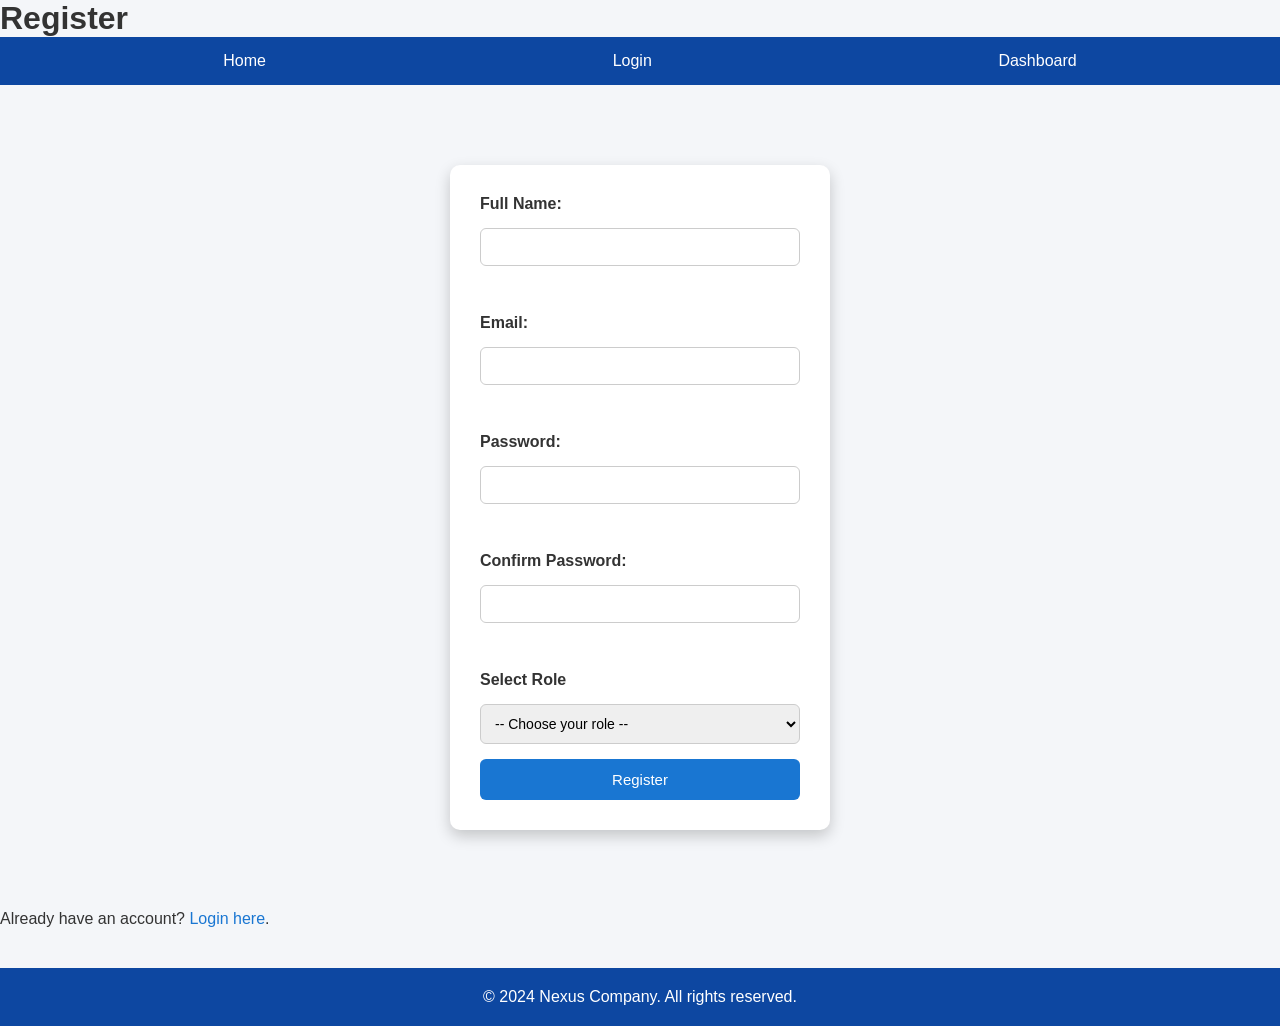
<file: index.html>
<!doctype html>
<html lang="en">
  <head>
    <meta charset="UTF-8" />
    <meta name="viewport" content="width=device-width, initial-scale=1.0" />
    <title>Register</title>
    <link rel="stylesheet" href="style.css" />
  </head>
  <body>
    <header>
      <h1>Register</h1>
    </header>
    <nav class="navbar">
      <a href="index.html">Home</a>
      <a href="login.html">Login</a>
      <a href="dashboard.html">Dashboard</a>
    </nav>

    <main>
      <form action="login.html">
        <label for="full-name">Full Name:</label>
        <input type="text" id="full-name" name="full-name" required />
        <br />
        <label for="email">Email:</label>
        <input type="email" id="email" name="email" required />
        <br />
        <label for="password">Password:</label>
        <input type="password" id="password" name="password" required />
        <br />
        <label for="confirm-password">Confirm Password:</label>
        <input
          type="password"
          id="confirm-password"
          name="confirm-password"
          required
        />
        <br />
        <label for="role">Select Role</label>
        <select id="role" name="role">
          <option value="">-- Choose your role --</option>
          <option value="Data analyst">Data Analyst</option>
          <option value="Project manager">Project Manager</option>
          <option value="Marketing specialist">Marketing Specialist</option>
          <option value="Sales associate">Sales Associate</option>
          <option value="Finance analyst">Finance Analyst</option>
          <option value="Hr specialist">HR Specialist</option>
          <option value="Operations manager">Operations Manager</option>
          <option value="Data Scientist">Data Scientist</option>
          <option value="Product manager">Product Manager</option>
          <option value="Software engineer">Software Engineer</option>
        </select>
        <button type="submit">Register</button>
      </form>
    </main>
    <p>Already have an account? <a href="login.html">Login here</a>.</p>
  
  <div class="footer">
    <p>&copy; 2024 Nexus Company. All rights reserved.</p>
  </div>
</body>
</html>
</file>
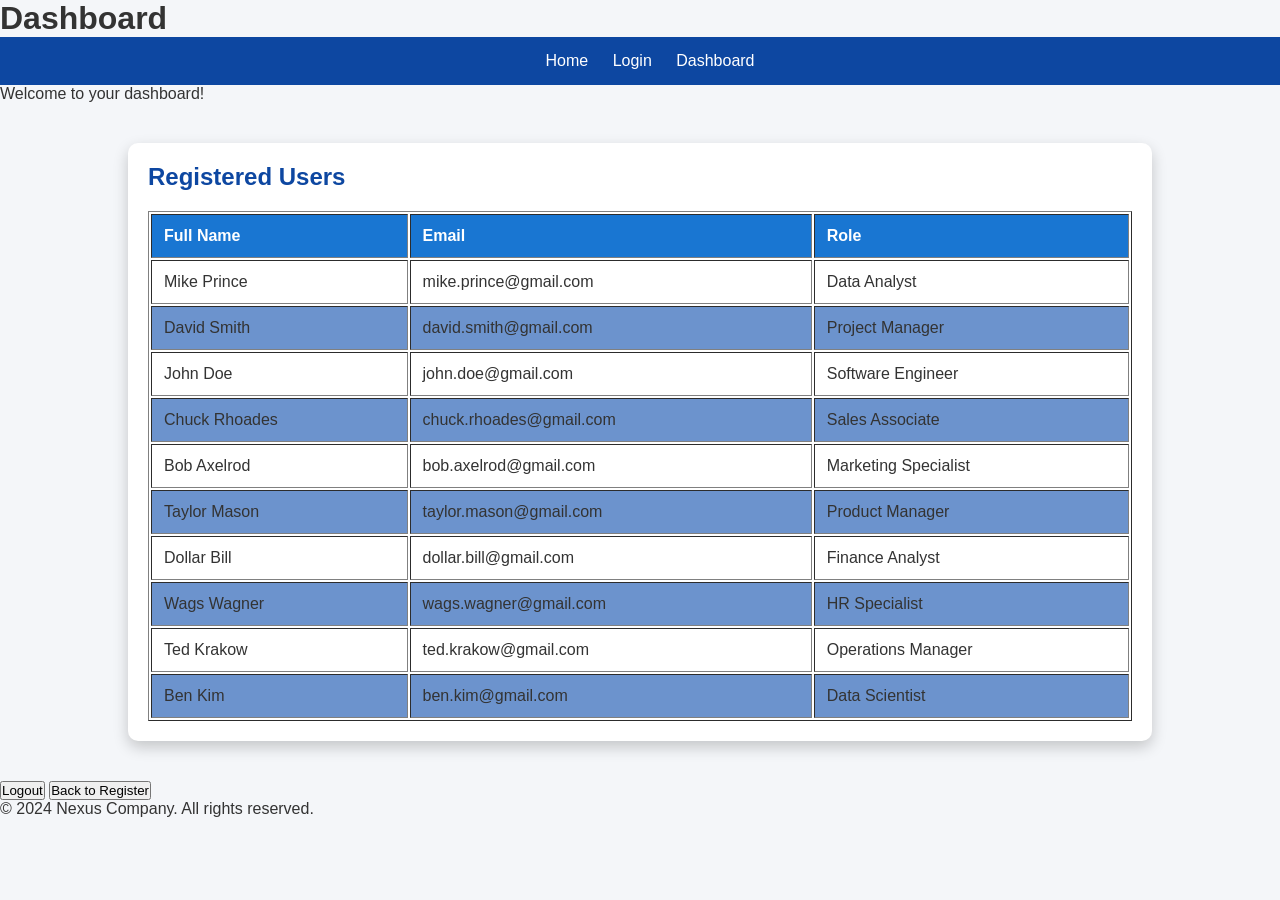
<file: dashboard.html>
<!doctype html>
<html lang="en">
  <head>
    <meta charset="UTF-8" />
    <meta name="viewport" content="width=device-width, initial-scale=1.0" />
    <title>Dashboard</title>
    <link rel="stylesheet" href="style.css" />
  </head>
  <body>
    <header>
      <h1>Dashboard</h1>
    </header>

    <nav class="navbar">
    <div class="nav">
      <a href="index.html">Home</a>
      <a href="login.html">Login</a>
      <a href="dashboard.html">Dashboard</a>
    </div>
    </nav>

    <main>
      <p>Welcome to your dashboard!</p>
      <div class="dashboard">
        <h2>Registered Users</h2>
      <table border="1">
        <thead>
          <tr>
            <th>Full Name</th>
            <th>Email</th>
            <th>Role</th>
          </tr>
        </thead>
        <tbody>
          <tr>
            <td>Mike Prince</td>
            <td>mike.prince@gmail.com</td>
            <td>Data Analyst</td>
          </tr>
          <tr>
            <td>David Smith</td>
            <td>david.smith@gmail.com</td>
            <td>Project Manager</td>
          </tr>
          <tr>
            <td>John Doe</td>
            <td>john.doe@gmail.com</td>
            <td>Software Engineer</td>
          </tr>
          <tr>
            <td>Chuck Rhoades</td>
            <td>chuck.rhoades@gmail.com</td>
            <td>Sales Associate</td>
          </tr>
          <tr>
            <td>Bob Axelrod</td>
            <td>bob.axelrod@gmail.com</td>
            <td>Marketing Specialist</td>
          </tr>
          <tr>
            <td>Taylor Mason</td>
            <td>taylor.mason@gmail.com</td>
            <td>Product Manager</td>
          </tr>
          <tr>
            <td>Dollar Bill</td>
            <td>dollar.bill@gmail.com</td>
            <td>Finance Analyst</td>
          </tr>
          <tr>
            <td>Wags Wagner</td>
            <td>wags.wagner@gmail.com</td>
            <td>HR Specialist</td>
          </tr>
          <tr>
            <td>Ted Krakow</td>
            <td>ted.krakow@gmail.com</td>
            <td>Operations Manager</td>
          </tr>
          <tr>
            <td>Ben Kim</td>
            <td>ben.kim@gmail.com</td>
            <td>Data Scientist</td>
          </tr>
        </tbody>
      </>
      </table>
    </main>
    <div class="buttons">
    <a href="login.html"><button>Logout</button></a>
    <a href="index.html"><button>Back to Register</button></a>
    </div>
  </body>

  <footer>
    <p>&copy; 2024 Nexus Company. All rights reserved.</p>
  </footer>
</html>
</file>
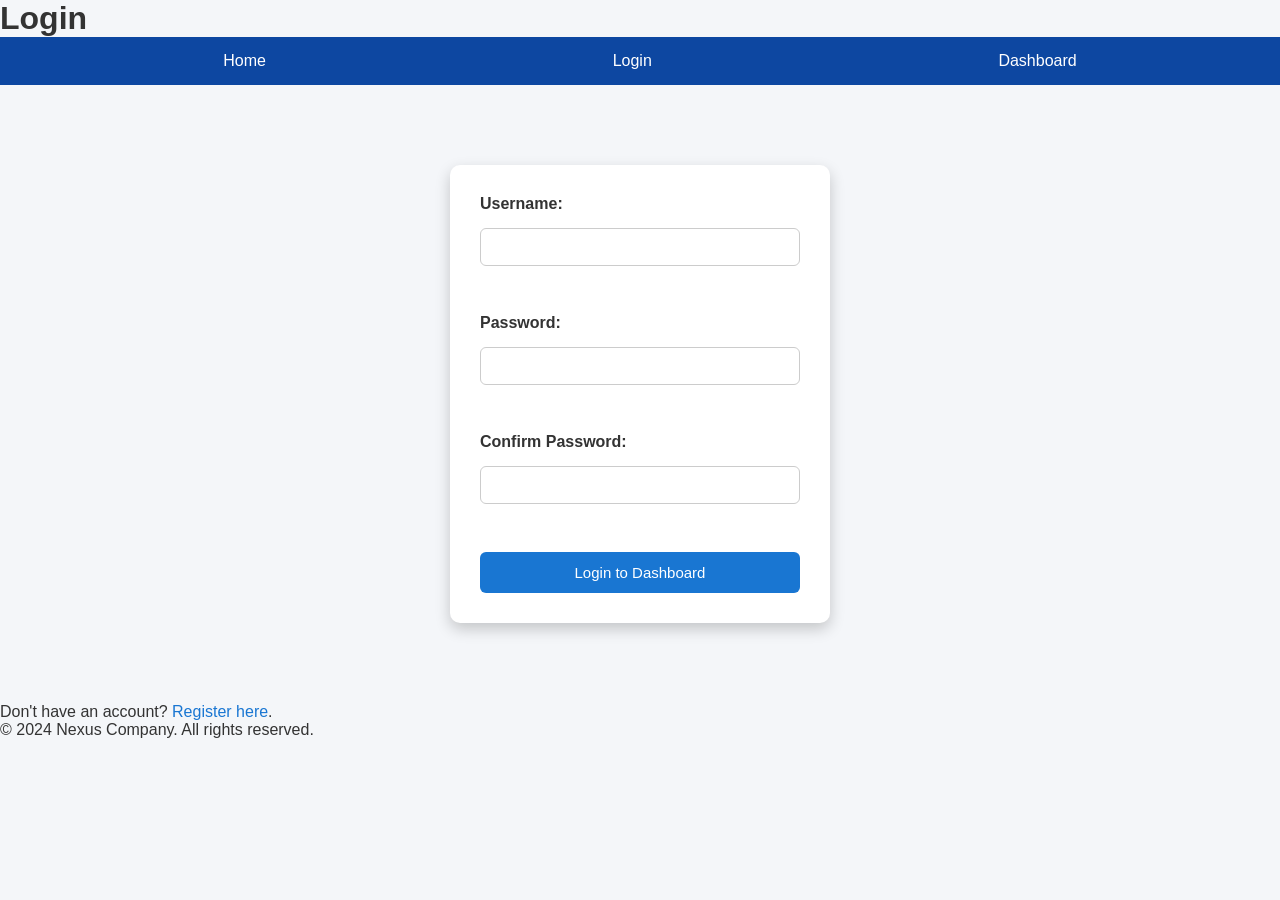
<file: login.html>
<!doctype html>
<html lang="en">
  <head>
    <meta charset="UTF-8" />
    <meta name="viewport" content="width=device-width, initial-scale=1.0" />
    <title>Dashboard</title>
    <link rel="stylesheet" href="style.css" />
  </head>
  <body>
    <header>
      <h1>Login</h1>
    </header>
    <nav class="navbar">
      <a href="index.html">Home</a>
      <a href="login.html">Login</a>
      <a href="dashboard.html">Dashboard</a>
    </nav>

    <main>
      <form action="dashboard.html" class="form">
        <label for="username">Username:</label>
        <input type="text" id="username" name="username" required />
        <br />
        <label for="password">Password:</label>
        <input type="password" id="password" name="password" required />
        <br />
        <label for="confirm-password">Confirm Password:</label>
        <input
          type="password"
          id="confirm-password"
          name="confirm-password"
          required
        />
        <br />
        <button type="submit">Login to Dashboard</button>
      </form>
    </main>
    <p>Don't have an account? <a href="index.html">Register here</a>.</p>
  </body>
  <footer>
    <p>&copy; 2024 Nexus Company. All rights reserved.</p>
</html>
</file>
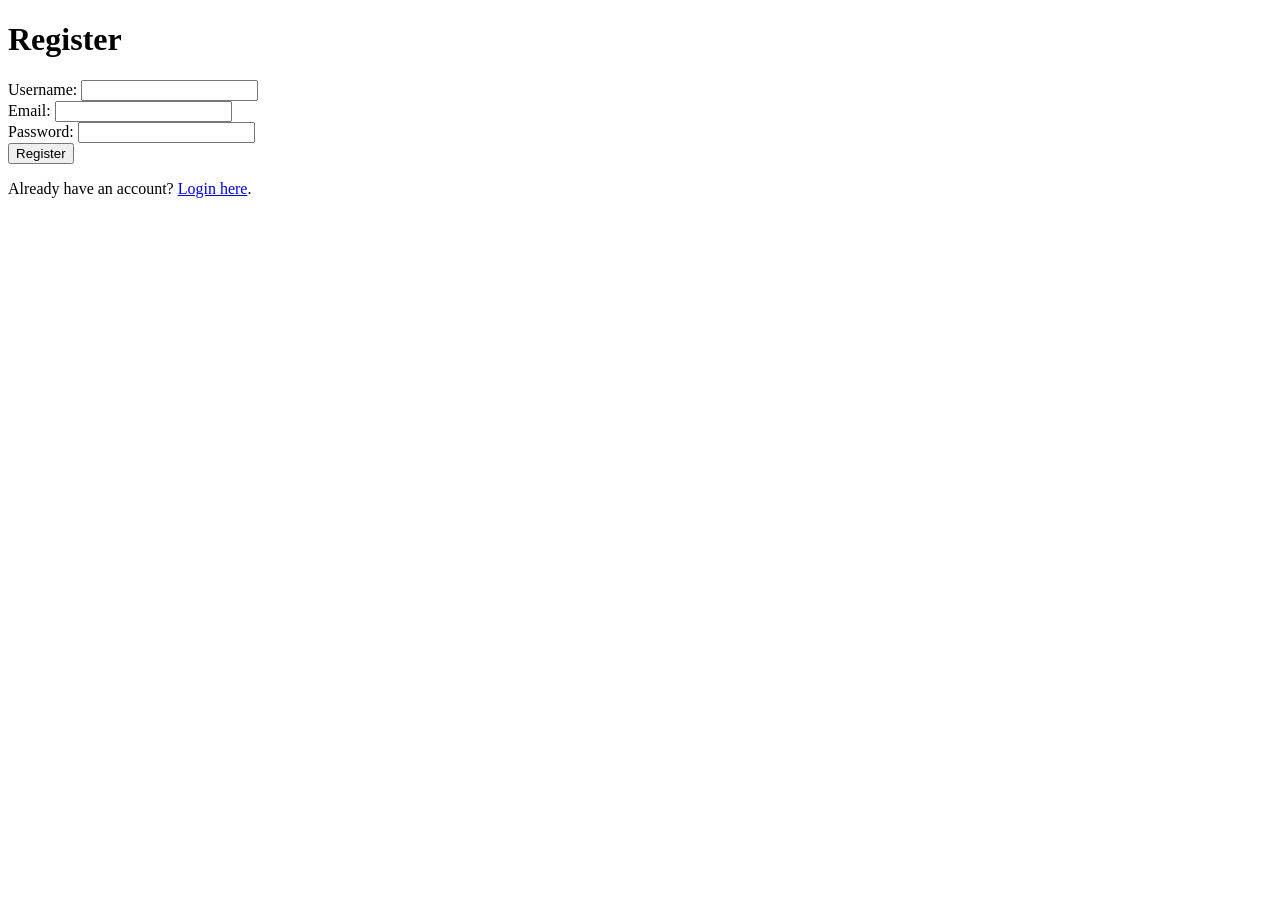
<file: register.html>
<!doctype html>
<html lang="en">
  <head>
    <meta charset="UTF-8" />
    <meta name="viewport" content="width=device-width, initial-scale=1.0" />
    <title>Register</title>
  </head>
  <body>
    <header>
      <h1>Register</h1>
    </header>
    <main>
      <form action="login.html">
        <label for="username">Username:</label>
        <input type="text" id="username" name="username" required />
        <br />
        <label for="email">Email:</label>
        <input type="email" id="email" name="email" required />
        <br />
        <label for="password">Password:</label>
        <input type="password" id="password" name="password" required />
        <br />
        <button type="submit">Register</button>
      </form>
    </main>
    <p>Already have an account? <a href="login.html">Login here</a>.</p>
  </body>
</html>
</file>
<file: style.css>
* {
  margin: 0;
  padding: 0;
  box-sizing: border-box;
  font-family: "Segoe UI", sans-serif;
}

body {
  background: #f4f6f9;
  color: #333;
}

a {
  text-decoration: none;
  color: #1976d2;
}

a:hover {
  text-decoration: underline;
}

.btn {
  background: #1976d2;
  color: white;
  padding: 12px 25px;
  border-radius: 25px;
  text-decoration: none;
  font-weight: bold;
  transition: 0.3s;
  display: inline-block;
  text-align: center;
}

.btn:hover {
  background: #0d47a1;
}

form {
  width: 380px;
  margin: 80px auto;
  padding: 30px;
  background: white;
  border-radius: 10px;
  box-shadow: 0 6px 15px rgba(0, 0, 0, 0.2);
  display: flex;
  flex-direction: column;
  gap: 15px;
}

form h2 {
  text-align: center;
  color: #0d47a1;
}

form label {
  font-weight: 600;
  color: #333;
}

form input,
form select {
  padding: 10px;
  border-radius: 6px;
  border: 1px solid #ccc;
  font-size: 14px;
}

form input:focus,
form select:focus {
  border-color: #1976d2;
  outline: none;
}


form button {
  padding: 12px;
  background: #1976d2;
  color: white;
  border: none;
  border-radius: 6px;
  cursor: pointer;
  font-size: 15px;
}

form button:hover {
  background: #0d47a1;
}

.navbar {
  display: flex;
  justify-content: space-around;
  align-items: center;
  background: #0d47a1;
  color: white;
  padding: 15px 40px;
}

.navbar a {
  color: white;
  margin-left: 20px;
}

.navbar a:hover {
  text-decoration: underline;
}

.hero {
  text-align: center;
  padding: 80px 20px;
  background: linear-gradient(to right, #1976d2, #42a5f5);
  color: white;
}

.hero h2 {
  font-size: 36px;
  margin-bottom: 10px;
}

.hero p {
  margin-bottom: 20px;
}

.features {
  display: flex;
  justify-content: center;
  gap: 20px;
  padding: 50px 20px;
  flex-wrap: wrap;
}

.card {
  background: white;
  padding: 25px;
  width: 220px;
  border-radius: 10px;
  text-align: center;
  box-shadow: 0 4px 10px rgba(0, 0, 0, 0.1);
  transition: 0.3s;
}

.card:hover {
  transform: translateY(-5px);
}

.footer {
  text-align: center;
  padding: 20px;
  background: #0d47a1;
  color: white;
  margin-top: 40px;
}

.dashboard {
  width: 80%;
  margin: 40px auto;
  padding: 20px;
  background: white;
  border-radius: 10px;
  box-shadow: 0 6px 15px rgba(0, 0, 0, 0.2);
}
.dashboard h2 {
  color: #0d47a1;
  margin-bottom: 20px;
}
.dashboard table {
  width: 100%;
}
.dashboard th,
.dashboard td {
  padding: 12px;
  text-align: left;
}

.dashboard th {
  background: #1976d2;
  color: white;
}
.dashboard tr:nth-child(even) {
  background: #6c93cd;
}
.footer {
  text-align: center;
  padding: 20px;
  background: #0d47a1;
  color: white;
  margin-top: 40px;
}
</file>
